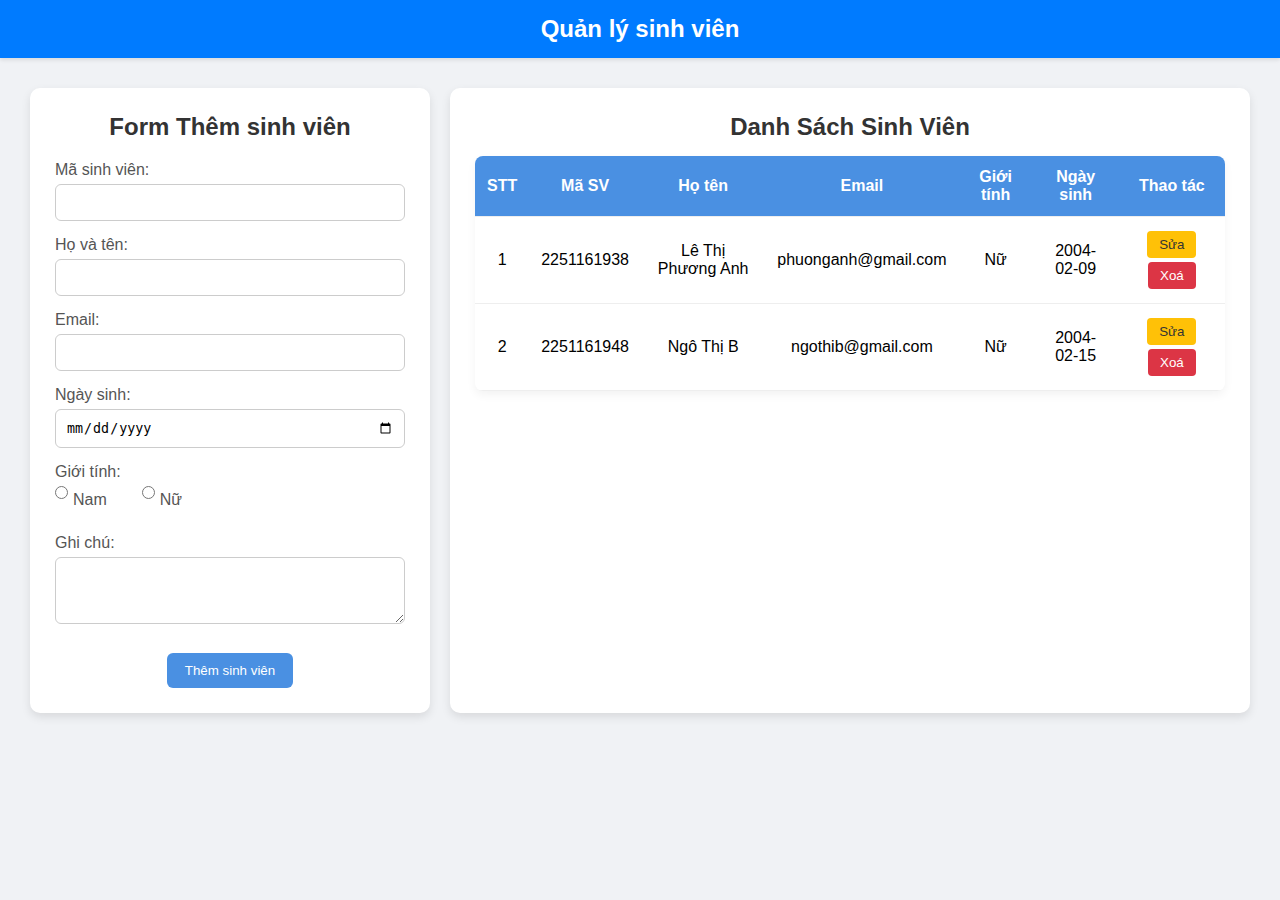
<file: index.html>
<!DOCTYPE html>
<html lang="vi">
<head>
  <meta charset="UTF-8">
  <meta name="viewport" content="width=device-width, initial-scale=1.0">
  <title>Giao diện CRUD Sinh viên</title>
  <link rel="stylesheet" href="style.css">
</head>
<body>

  <nav class="navbar">Quản lý sinh viên</nav>

  <div class="container">

    <div class="card form-card">
      <h2 style="text-align: center;">Form Thêm sinh viên</h2>
      <form>
        <label for="maSV">Mã sinh viên:</label>
        <input type="text" id="maSV" name="maSV" required>

        <label for="hoTen">Họ và tên:</label>
        <input type="text" id="hoTen" name="hoTen" required>

        <label for="email">Email:</label>
        <input type="email" id="email" name="email" required>

        <label for="ngaySinh">Ngày sinh:</label>
        <input type="date" id="ngaySinh" name="ngaySinh">

        <label>Giới tính:</label>
        <div class="gender-group" style="display: flex; gap: 20px; align-items: center; margin-bottom: 15px;">
          <label style="display: flex; align-items: center;">
            <input type="radio" name="gioiTinh" value="Nam" style="margin-right: 5px;"> Nam
          </label>
          <label style="display: flex; align-items: center;">
            <input type="radio" name="gioiTinh" value="Nữ" style="margin-right: 5px;"> Nữ
          </label>
        </div>

        <label for="ghiChu">Ghi chú:</label>
        <textarea id="ghiChu" name="ghiChu" rows="3"></textarea>

        <div class="button-center">
        <button type="submit">Thêm sinh viên</button>
        </div>
      </form>
    </div>

    <div class="card table-card">
      <h2 style="text-align: center;">Danh Sách Sinh Viên</h2>
      <table>
        <thead>
          <tr>
            <th>STT</th>
            <th>Mã SV</th>
            <th>Họ tên</th>
            <th>Email</th>
            <th>Giới tính</th>
            <th>Ngày sinh</th>
            <th>Thao tác</th>
          </tr>
        </thead>
        <tbody>
          <tr>
            <td>1</td>
            <td>2251161938</td>
            <td>Lê Thị Phương Anh</td>
            <td>phuonganh@gmail.com</td>
            <td>Nữ</td>
            <td>2004-02-09</td>
            <td>
              <button class="btn btn-edit">Sửa</button>
              <button class="btn btn-delete">Xoá</button>
            </td>
          </tr>
          <tr>
            <td>2</td>
            <td>2251161948</td>
            <td>Ngô Thị B</td>
            <td>ngothib@gmail.com</td>
            <td>Nữ</td>
            <td>2004-02-15</td>
            <td>
              <button class="btn btn-edit">Sửa</button>
              <button class="btn btn-delete">Xoá</button>
            </td>
          </tr>
        </tbody>
      </table>
    </div>

  </div>

</body>
</html>
</file>
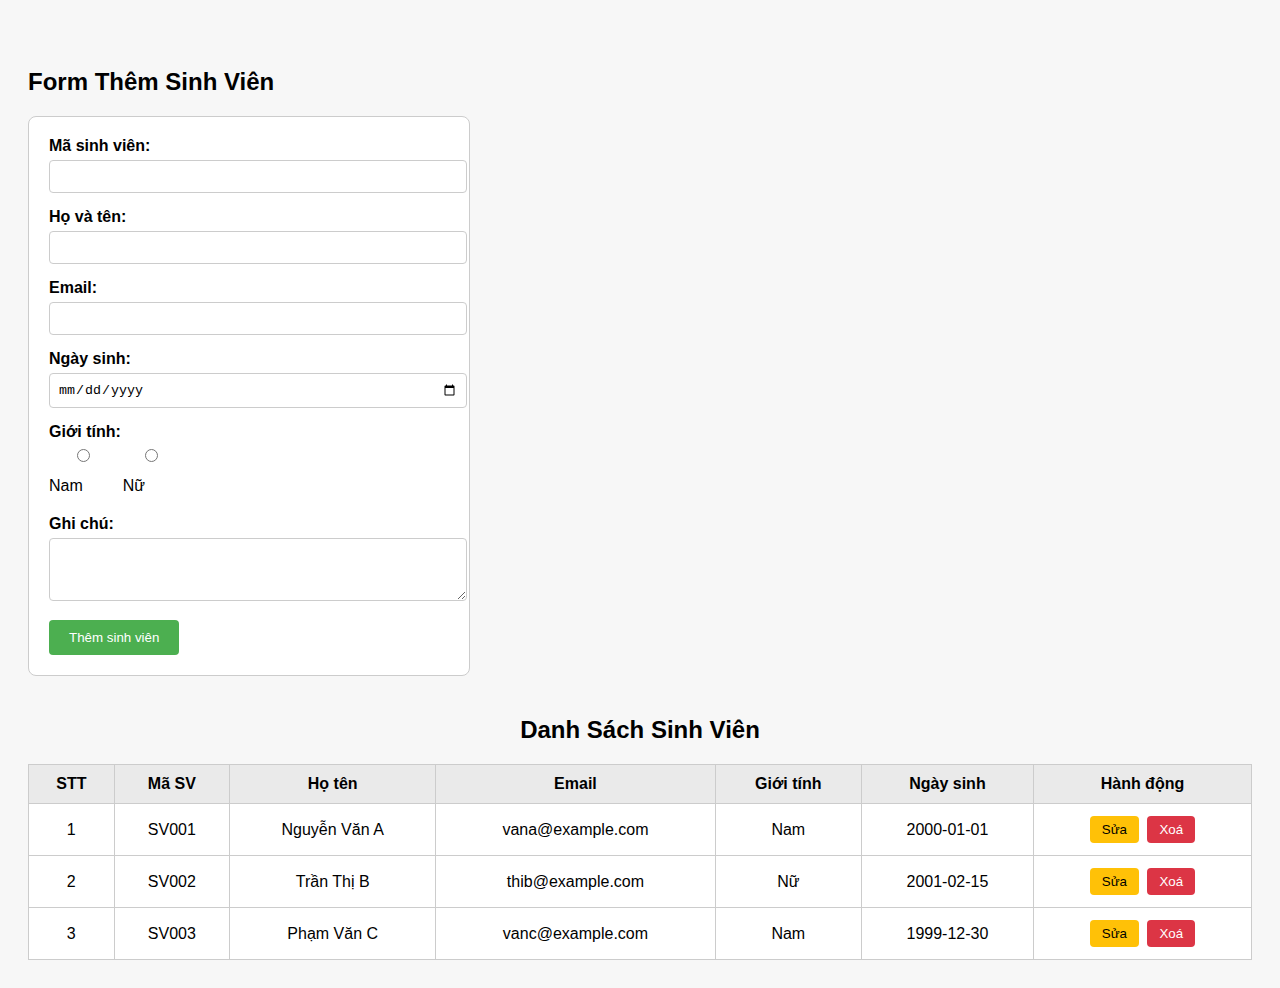
<file: bai_thuc_hanh_chuong_2_LeThiPhuongAnh.html>
<!DOCTYPE html>
<html lang="vi">
<head>
  <meta charset="UTF-8">
  <title>Thêm Sinh Viên & Danh Sách Sinh Viên</title>
  <style>
    body {
      font-family: Arial, sans-serif;
      padding: 20px;
      background-color: #f7f7f7;
    }

    h2 {
      margin-top: 40px;
    }

    /* Form styling */
    form {
      width: 400px;
      border: 1px solid #ccc;
      padding: 20px;
      border-radius: 8px;
      background-color: #fff;
      margin-bottom: 30px;
    }

    label {
      display: block;
      margin-bottom: 5px;
      font-weight: bold;
    }

    input, textarea {
      width: 100%;
      padding: 8px;
      margin-bottom: 15px;
      border: 1px solid #ccc;
      border-radius: 4px;
    }

    .gender-group {
      margin-bottom: 15px;
    }

    .gender-group label {
      display: inline-block;
      margin-right: 10px;
      font-weight: normal;
    }

    button {
      padding: 10px 20px;
      background-color: #4CAF50;
      color: white;
      border: none;
      border-radius: 4px;
      cursor: pointer;
    }

    button:hover {
      background-color: #45a049;
    }

    /* Table styling */
    table {
      width: 100%;
      border-collapse: collapse;
      background-color: #fff;
    }

    th, td {
      border: 1px solid #ccc;
      padding: 10px;
      text-align: center;
    }

    th {
      background-color: #eaeaea;
    }

    .btn {
      padding: 6px 12px;
      margin: 2px;
      border: none;
      border-radius: 4px;
      cursor: pointer;
    }

    .btn-edit {
      background-color: #ffc107;
      color: black;
    }

    .btn-delete {
      background-color: #dc3545;
      color: white;
    }

    .btn-edit:hover {
      background-color: #e0a800;
    }

    .btn-delete:hover {
      background-color: #c82333;
    }
  </style>
</head>
<body>

  <h2>Form Thêm Sinh Viên</h2>
  <form>
    <label for="maSV">Mã sinh viên:</label>
    <input type="text" id="maSV" name="maSV" required>

    <label for="hoTen">Họ và tên:</label>
    <input type="text" id="hoTen" name="hoTen" required>

    <label for="email">Email:</label>
    <input type="email" id="email" name="email" required>

    <label for="ngaySinh">Ngày sinh:</label>
    <input type="date" id="ngaySinh" name="ngaySinh">

    <label>Giới tính:</label>
    <div class="gender-group">
      <label><input type="radio" name="gioiTinh" value="Nam"> Nam</label>
      <label><input type="radio" name="gioiTinh" value="Nữ"> Nữ</label>
    </div>

    <label for="ghiChu">Ghi chú:</label>
    <textarea id="ghiChu" name="ghiChu" rows="3"></textarea>

    <button type="submit">Thêm sinh viên</button>
  </form>

  <h2 style="text-align: center;">Danh Sách Sinh Viên</h2>

  <table>
    <thead>
      <tr>
        <th>STT</th>
        <th>Mã SV</th>
        <th>Họ tên</th>
        <th>Email</th>
        <th>Giới tính</th>
        <th>Ngày sinh</th>
        <th>Hành động</th>
      </tr>
    </thead>
    <tbody>
      <tr>
        <td>1</td>
        <td>SV001</td>
        <td>Nguyễn Văn A</td>
        <td>vana@example.com</td>
        <td>Nam</td>
        <td>2000-01-01</td>
        <td>
          <button class="btn btn-edit">Sửa</button>
          <button class="btn btn-delete">Xoá</button>
        </td>
      </tr>
      <tr>
        <td>2</td>
        <td>SV002</td>
        <td>Trần Thị B</td>
        <td>thib@example.com</td>
        <td>Nữ</td>
        <td>2001-02-15</td>
        <td>
          <button class="btn btn-edit">Sửa</button>
          <button class="btn btn-delete">Xoá</button>
        </td>
      </tr>
      <tr>
        <td>3</td>
        <td>SV003</td>
        <td>Phạm Văn C</td>
        <td>vanc@example.com</td>
        <td>Nam</td>
        <td>1999-12-30</td>
        <td>
          <button class="btn btn-edit">Sửa</button>
          <button class="btn btn-delete">Xoá</button>
        </td>
      </tr>
    </tbody>
  </table>

</body>
</html>
</file>
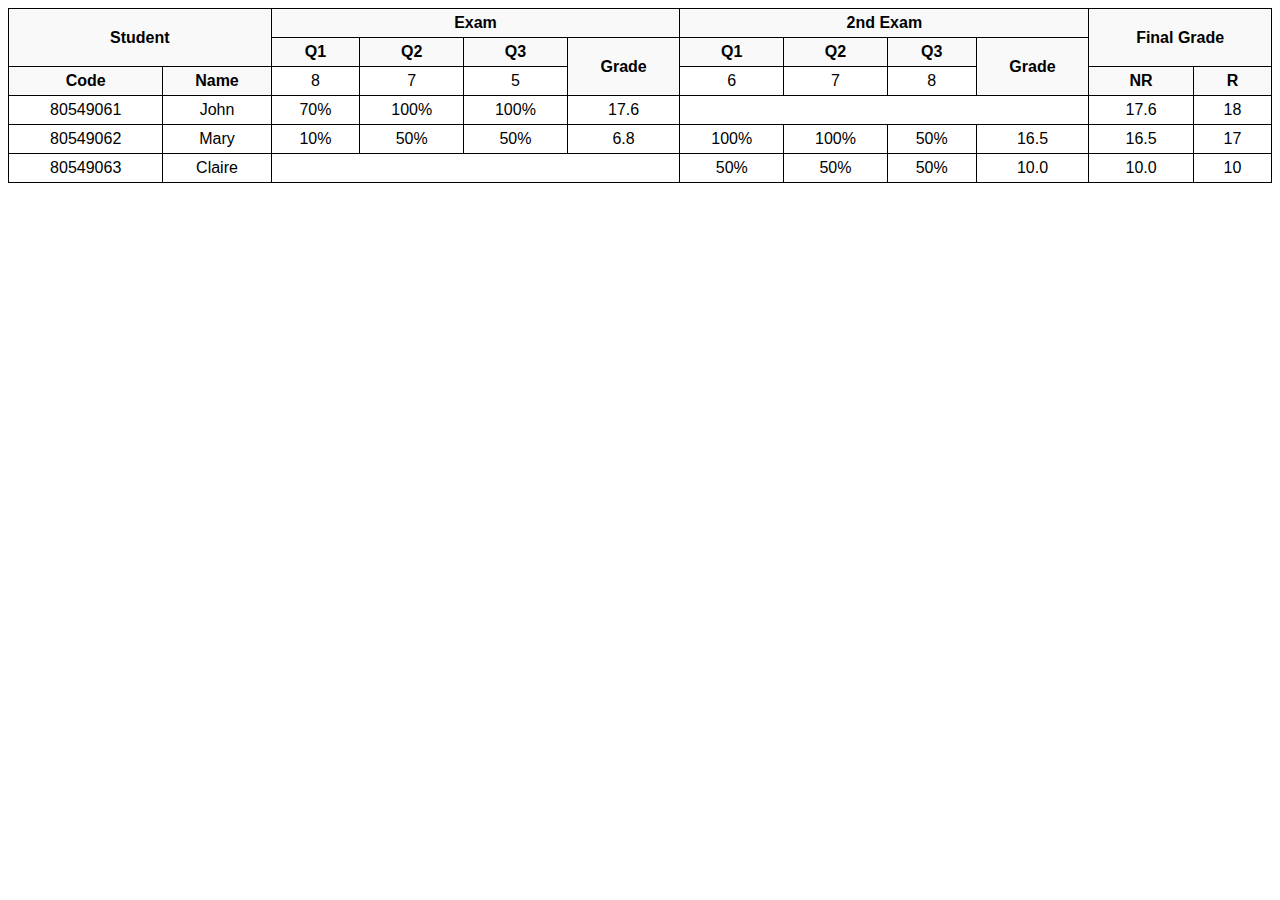
<file: bt3.html>
<!DOCTYPE html>
<html lang="vi">
<head>
  <meta charset="UTF-8">
  <title>Bài Tập 03</title>
  <style>
    body {
      font-family: Arial, sans-serif;
    }
    h3 {
      background-color: #cceeff;
      padding: 5px;
      display: inline-block;
    }
    table {
      border-collapse: collapse;
      width: 100%;
      text-align: center;
    }
    th, td {
      border: 1px solid black;
      padding: 5px 10px;
    }
    th {
      background-color: #f9f9f9;
    }
  </style>
</head>
<body>

<table>
  <!-- Dòng 1 -->
  <tr>
    <th rowspan="2" colspan="2">Student</th>
    <th colspan="4">Exam</th>
    <th colspan="4">2nd Exam</th>
    <th rowspan="2" colspan="2">Final Grade</th>
  </tr>

  <!-- Dòng 2: Q1 Q2 Q3 + gộp ô Grade -->
  <tr>
    <th>Q1</th>
    <th>Q2</th>
    <th>Q3</th>
    <th rowspan="2">Grade</th>
    <th>Q1</th>
    <th>Q2</th>
    <th>Q3</th>
    <th rowspan="2">Grade</th>
  </tr>

  <!-- Dòng 3: Code, Name, điểm mẫu -->
  <tr>
    <th>Code</th>
    <th>Name</th>
    <td>8</td>
    <td>7</td>
    <td>5</td>
    <td>6</td>
    <td>7</td>
    <td>8</td>
    <th>NR</th>
    <th>R</th>
  </tr>

  <!-- John -->
  <tr>
    <td>80549061</td>
    <td>John</td>
    <td>70%</td>
    <td>100%</td>
    <td>100%</td>
    <td>17.6</td>
    <td colspan="4"></td> <!-- Gộp toàn bộ 2nd Exam thành 1 ô rỗng -->
    <td>17.6</td>
    <td>18</td>
  </tr>

  <!-- Mary -->
  <tr>
    <td>80549062</td>
    <td>Mary</td>
    <td>10%</td>
    <td>50%</td>
    <td>50%</td>
    <td>6.8</td>
    <td>100%</td>
    <td>100%</td>
    <td>50%</td>
    <td>16.5</td>
    <td>16.5</td>
    <td>17</td>
  </tr>

  <!-- Claire -->
  <tr>
    <td>80549063</td>
    <td>Claire</td>
    <td colspan="4"></td> <!-- Gộp toàn bộ Exam thành 1 ô rỗng -->
    <td>50%</td>
    <td>50%</td>
    <td>50%</td>
    <td>10.0</td>
    <td>10.0</td>
    <td>10</td>
  </tr>
</table>

</body>
</html>
</file>
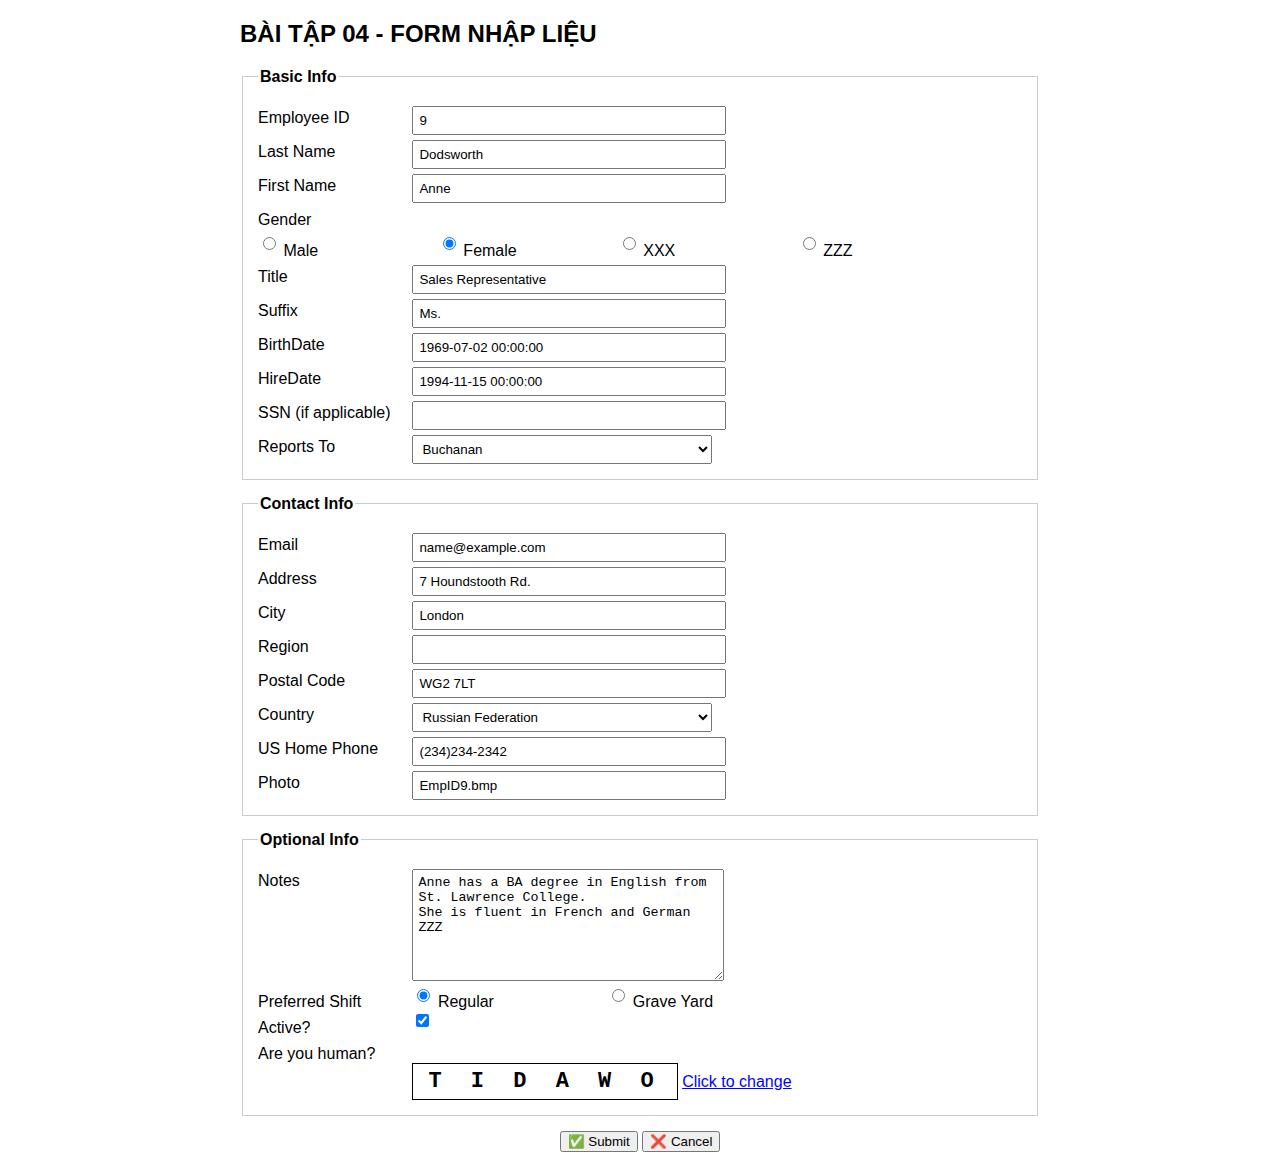
<file: bt4.html>
<!DOCTYPE html>
<html lang="vi">
<head>
  <meta charset="UTF-8">
  <title>Bài Tập 04 - Form Nhập Liệu</title>
  <style>
    body {
      font-family: Arial, sans-serif;
      width: 800px;
      margin: 20px auto;
    }

    fieldset {
      border: 1px solid #ccc;
      padding: 15px;
      margin-bottom: 15px;
    }

    legend {
      font-weight: bold;
    }

    label {
      display: inline-block;
      width: 150px;
      margin-top: 8px;
      vertical-align: top;
    }

    input[type="text"],
    input[type="email"],
    input[type="date"],
    input[type="file"],
    input[type="tel"],
    select,
    textarea {
      width: 300px;
      padding: 5px;
      margin-top: 5px;
    }

    textarea {
      height: 100px;
    }

    .captcha-box {
      display: inline-block;
      border: 1px solid #000;
      padding: 5px 15px;
      font-size: 22px;
      font-weight: bold;
      font-family: monospace;
      background-color: #fff;
      letter-spacing: 8px;
    }

    .button-group {
      text-align: center;
      margin-top: 15px;
    }
  </style>
</head>
<body>

<h2>BÀI TẬP 04 - FORM NHẬP LIỆU</h2>

<form>
  <!-- Basic Info -->
  <fieldset>
    <legend>Basic Info</legend>
    <label for="empID">Employee ID</label>
    <input type="text" id="empID" value="9"><br>

    <label for="lastName">Last Name</label>
    <input type="text" id="lastName" value="Dodsworth"><br>

    <label for="firstName">First Name</label>
    <input type="text" id="firstName" value="Anne"><br>

    <label>Gender</label>
    <div style="display: inline-block; margin-top: 5px;">
      <input type="radio" name="gender" id="male"> <label for="male">Male</label>
      <input type="radio" name="gender" id="female" checked> <label for="female">Female</label>
      <input type="radio" name="gender" id="xxx"> <label for="xxx">XXX</label>
      <input type="radio" name="gender" id="zzz"> <label for="zzz">ZZZ</label>
    </div><br>

    <label for="title">Title</label>
    <input type="text" id="title" value="Sales Representative"><br>

    <label for="suffix">Suffix</label>
    <input type="text" id="suffix" value="Ms."><br>

    <label for="birthDate">BirthDate</label>
    <input type="text" id="birthDate" value="1969-07-02 00:00:00"><br>

    <label for="hireDate">HireDate</label>
    <input type="text" id="hireDate" value="1994-11-15 00:00:00"><br>

    <label for="ssn">SSN (if applicable)</label>
    <input type="text" id="ssn"><br>

    <label for="reportsTo">Reports To</label>
    <select id="reportsTo">
      <option selected>Buchanan</option>
    </select>
  </fieldset>

  <!-- Contact Info -->
  <fieldset>
    <legend>Contact Info</legend>
    <label for="email">Email</label>
    <input type="email" id="email" value="name@example.com"><br>

    <label for="address">Address</label>
    <input type="text" id="address" value="7 Houndstooth Rd."><br>

    <label for="city">City</label>
    <input type="text" id="city" value="London"><br>

    <label for="region">Region</label>
    <input type="text" id="region"><br>

    <label for="postal">Postal Code</label>
    <input type="text" id="postal" value="WG2 7LT"><br>

    <label for="country">Country</label>
    <select id="country">
      <option>United States</option>
      <option selected>Russian Federation</option>
      <option>Vietnam</option>
    </select><br>

    <label for="phone">US Home Phone</label>
    <input type="tel" id="phone" value="(234)234-2342"><br>

    <label for="photo">Photo</label>
    <input type="text" id="photo" value="EmpID9.bmp">
  </fieldset>

  <!-- Optional Info -->
  <fieldset>
    <legend>Optional Info</legend>
    <label for="notes">Notes</label>
    <textarea id="notes">Anne has a BA degree in English from St. Lawrence College.
She is fluent in French and German ZZZ</textarea><br>

    <!-- Preferred Shift -->
    <label style="vertical-align: middle;">Preferred Shift</label>
    <input type="radio" name="shift" id="shift1" checked>
    <label for="shift1">Regular</label>
    <input type="radio" name="shift" id="shift2" style="margin-left: 20px;">
    <label for="shift2">Grave Yard</label><br>

    <!-- Active -->
    <label for="active">Active?</label>
    <input type="checkbox" id="active" checked><br>

    <!-- Are you human? -->
    <label for="captcha">Are you human?</label><br>
    <label style="display:inline-block; width:150px;"></label>
    <span class="captcha-box">T I D A W O</span>
    <a href="#" style="color: blue;">Click to change</a>
  </fieldset>

  <!-- Buttons -->
  <div class="button-group">
    <button type="submit">✅ Submit</button>
    <button type="reset">❌ Cancel</button>
  </div>
</form>

</body>
</html>
</file>
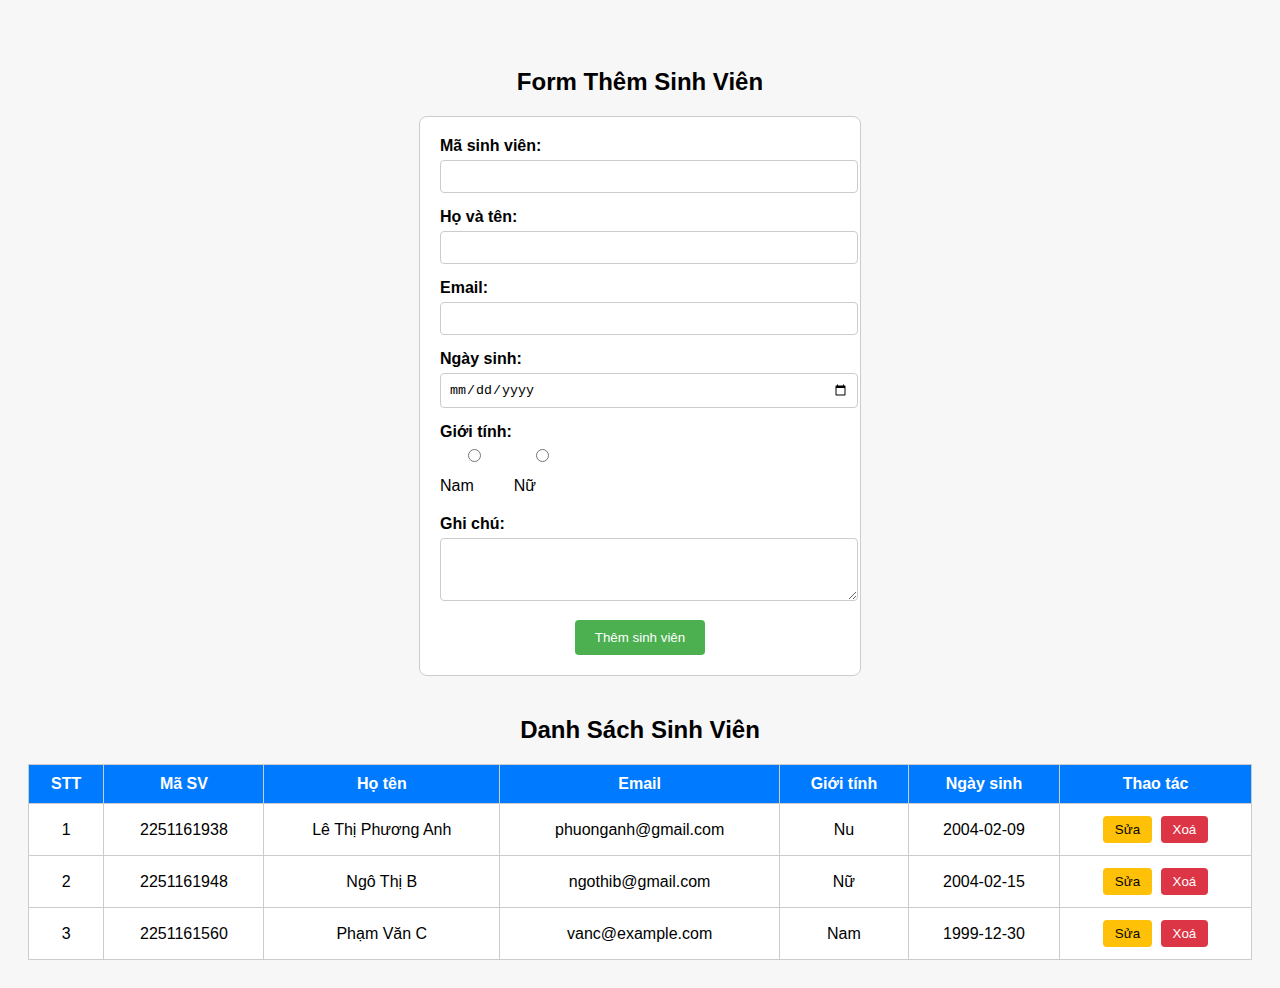
<file: BTCSS.html>
<!DOCTYPE html>
<html lang="vi">
<head>
  <meta charset="UTF-8">
  <title>Thêm Sinh Viên & Danh Sách Sinh Viên</title>
  <style>
    body {
      font-family: Arial, sans-serif;
      padding: 20px;
      background-color: #f7f7f7;
    }

    h2 {
      margin-top: 40px;
    }

    form {
      width: 400px;
      border: 1px solid #ccc;
      padding: 20px;
      border-radius: 8px;
      background-color: #fff;
      margin: 0 auto 30px auto;
    }

    label {
      display: block;
      margin-bottom: 5px;
      font-weight: bold;
    }

    input, textarea {
      width: 100%;
      padding: 8px;
      margin-bottom: 15px;
      border: 1px solid #ccc;
      border-radius: 4px;
    }

    .gender-group {
      margin-bottom: 15px;
    }

    .gender-group label {
      display: inline-block;
      margin-right: 10px;
      font-weight: normal;
    }

    button {
      padding: 10px 20px;
      background-color: #4CAF50;
      color: white;
      border: none;
      border-radius: 4px;
      cursor: pointer;
      transition: background-color 0.3s ease, transform 0.2s ease;
    }

    button:hover {
      background-color: #45a049;
      transform: scale(1.05);
    }

    table {
      width: 100%;
      border-collapse: collapse;
      background-color: #fff;
    }

    th, td {
      border: 1px solid #ccc;
      padding: 10px;
      text-align: center;
    }

    th {
      background-color: #007bff; 
      color: white;
    }

    .btn {
      padding: 6px 12px;
      margin: 2px;
      border: none;
      border-radius: 4px;
      cursor: pointer;
      transition: background-color 0.3s ease, transform 0.2s ease;
    }

    .btn-edit {
      background-color: #ffc107;
      color: black;
    }

    .btn-delete {
      background-color: #dc3545;
      color: white;
    }

    .btn-edit:hover {
      background-color: #ffca2c;
      transform: scale(1.05);
    }

    .btn-delete:hover {
      background-color: #e55353;
      transform: scale(1.05);
    }
  </style>
</head>
<body>

  <h2 style="text-align: center;">Form Thêm Sinh Viên</h2>
  <form>
    <label for="maSV">Mã sinh viên:</label>
    <input type="text" id="maSV" name="maSV" required>

    <label for="hoTen">Họ và tên:</label>
    <input type="text" id="hoTen" name="hoTen" required>

    <label for="email">Email:</label>
    <input type="email" id="email" name="email" required>

    <label for="ngaySinh">Ngày sinh:</label>
    <input type="date" id="ngaySinh" name="ngaySinh">

    <label>Giới tính:</label>
    <div class="gender-group">
      <label><input type="radio" name="gioiTinh" value="Nam"> Nam</label>
      <label><input type="radio" name="gioiTinh" value="Nữ"> Nữ</label>
    </div>

    <label for="ghiChu">Ghi chú:</label>
    <textarea id="ghiChu" name="ghiChu" rows="3"></textarea>

    <!-- Nút căn giữa -->
    <div style="text-align: center;">
      <button type="submit">Thêm sinh viên</button>
    </div>
  </form>

  <h2 style="text-align: center;">Danh Sách Sinh Viên</h2>

  <table>
    <thead>
      <tr>
        <th>STT</th>
        <th>Mã SV</th>
        <th>Họ tên</th>
        <th>Email</th>
        <th>Giới tính</th>
        <th>Ngày sinh</th>
        <th>Thao tác</th>
      </tr>
    </thead>
    <tbody>
      <tr>
        <td>1</td>
        <td>2251161938</td>
        <td>Lê Thị Phương Anh</td>
        <td>phuonganh@gmail.com</td>
        <td>Nu</td>
        <td>2004-02-09</td>
        <td>
          <button class="btn btn-edit">Sửa</button>
          <button class="btn btn-delete">Xoá</button>
        </td>
      </tr>
      <tr>
        <td>2</td>
        <td>2251161948</td>
        <td>Ngô Thị B</td>
        <td>ngothib@gmail.com</td>
        <td>Nữ</td>
        <td>2004-02-15</td>
        <td>
          <button class="btn btn-edit">Sửa</button>
          <button class="btn btn-delete">Xoá</button>
        </td>
      </tr>
      <tr>
        <td>3</td>
        <td>2251161560</td>
        <td>Phạm Văn C</td>
        <td>vanc@example.com</td>
        <td>Nam</td>
        <td>1999-12-30</td>
        <td>
          <button class="btn btn-edit">Sửa</button>
          <button class="btn btn-delete">Xoá</button>
        </td>
      </tr>
    </tbody>
  </table>

</body>
</html>
</file>
<file: style.css>
* {
  box-sizing: border-box;
  margin: 0;
  padding: 0;
}

body {
  font-family: 'Segoe UI', sans-serif;
  background-color: #f0f2f5;
  padding: 0;
}

.navbar {
  background-color: #007bff;
  color: white;
  padding: 15px 20px;
  text-align: center;
  font-size: 24px;
  font-weight: bold;
  box-shadow: 0 2px 4px rgba(0, 0, 0, 0.1);
}

.button-center {
  display: flex;
  justify-content: center;
  margin-top: 10px;
  width: 100%;
}

header {
  background-color: #4A90E2;
  color: white;
  padding: 20px;
  text-align: center;
  font-size: 24px;
  box-shadow: 0 2px 6px rgba(0, 0, 0, 0.2);
}

.container {
  display: flex;
  gap: 20px;
  padding: 30px;
  flex-wrap: wrap;
  justify-content: center;
}

.card {
  background-color: white;
  border-radius: 10px;
  padding: 25px;
  box-shadow: 0 4px 10px rgba(0, 0, 0, 0.1);
}

.form-card {
  flex: 1;
  min-width: 300px;
  max-width: 400px;
}

.form-card h2 {
  margin-bottom: 20px;
  color: #333;
}

label {
  display: block;
  margin-bottom: 5px;
  font-weight: 500;
  color: #555;
}

input,
textarea {
  width: 100%;
  padding: 10px;
  margin-bottom: 15px;
  border: 1px solid #ccc;
  border-radius: 6px;
}

.gender-group {
  margin-bottom: 15px;
}

.gender-group label {
  margin-right: 15px;
  font-weight: normal;
}

button {
  background-color: #4A90E2;
  color: white;
  padding: 10px 18px;
  border: none;
  border-radius: 6px;
  cursor: pointer;
  transition: all 0.3s ease;
}

button:hover {
  background-color: #2b6cb0;
  transform: scale(1.08);
  box-shadow: 0 0 12px rgba(43, 108, 176, 0.5);
  color: #fff;
}

.table-card {
  flex: 2;
  min-width: 300px;
}

.table-card h2 {
  margin-bottom: 15px;
  color: #333;
}

table {
  width: 100%;
  border-collapse: collapse;
  background-color: white;
  border-radius: 8px;
  overflow: hidden;
  box-shadow: 0 4px 10px rgba(0, 0, 0, 0.05);
}

th,
td {
  padding: 12px;
  text-align: center;
  border-bottom: 1px solid #eee;
}

th {
  background-color: #4A90E2;
  color: white;
}

tr:hover {
  background-color: #f5f5f5;
}

.btn {
  padding: 6px 12px;
  border: none;
  border-radius: 4px;
  margin: 2px;
  cursor: pointer;
  transition: all 0.3s ease;
}

/* Nút sửa */
.btn-edit {
  background-color: #ffc107;
  color: #333;
}

.btn-edit:hover {
  background-color: #ffae00;
  color: white;
  transform: scale(1.08);
  box-shadow: 0 0 12px rgba(255, 174, 0, 0.5);
}

/* Nút xoá */
.btn-delete {
  background-color: #dc3545;
  color: white;
}

.btn-delete:hover {
  background-color: #b71c1c;
  transform: scale(1.08);
  box-shadow: 0 0 12px rgba(183, 28, 28, 0.5);
}

@media (max-width: 768px) {
  .container {
    flex-direction: column;
    align-items: center;
  }
}
</file>
